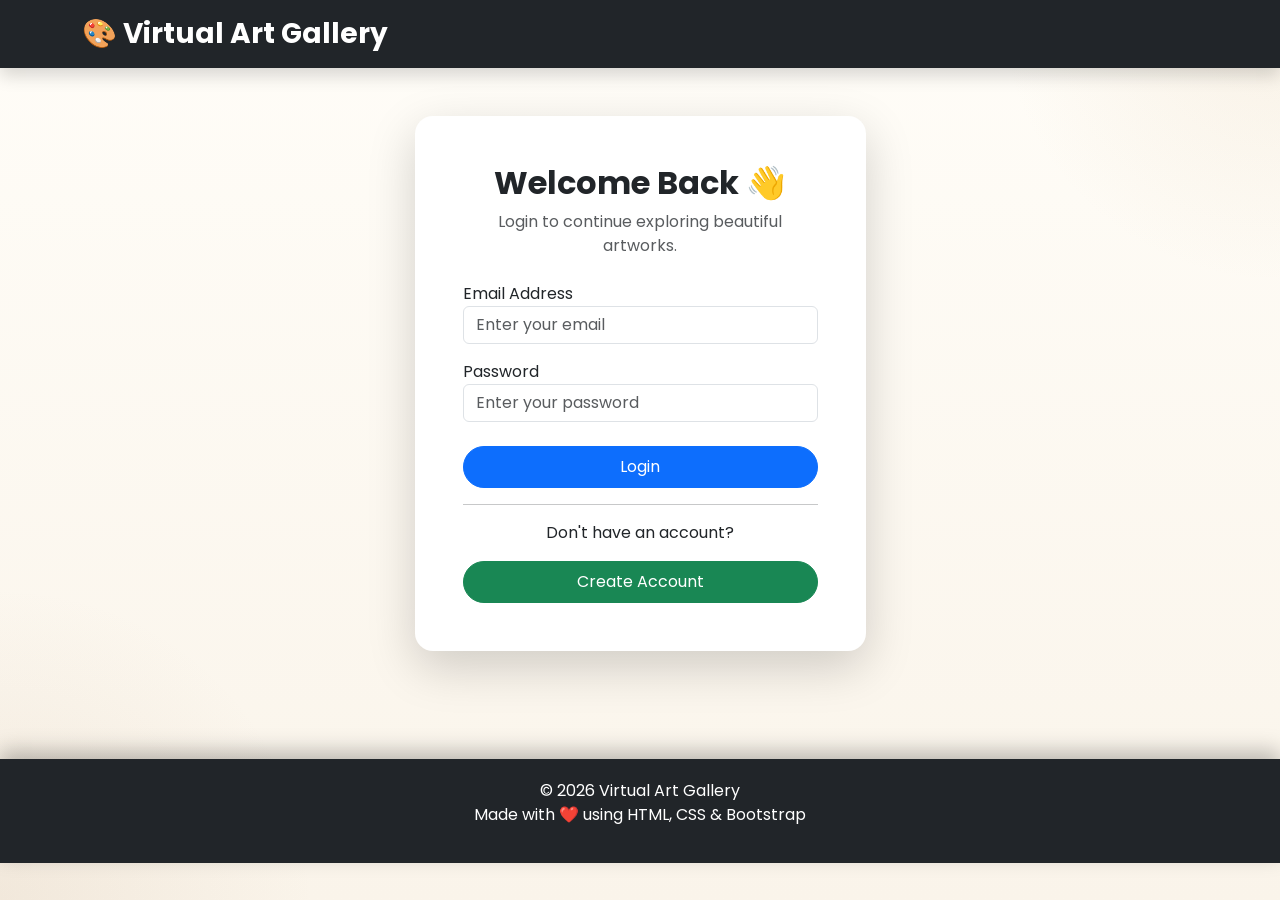
<file: index.html>
<!DOCTYPE html>
<html lang="en">
<head>

<meta charset="UTF-8">
<meta name="viewport" content="width=device-width, initial-scale=1.0">

<title>Virtual Art Gallery | Login</title>

<link href="https://fonts.googleapis.com/css2?family=Poppins:wght@300;400;600;700&display=swap" rel="stylesheet">

<link href="https://cdn.jsdelivr.net/npm/bootstrap@5.3.3/dist/css/bootstrap.min.css" rel="stylesheet">

<link rel="stylesheet" href="css/style.css">

</head>

<body>

<nav class="navbar navbar-expand-lg navbar-dark bg-dark shadow">

<div class="container">

<a class="navbar-brand fw-bold fs-3" href="#">
🎨 Virtual Art Gallery
</a>

</div>

</nav>

<div class="container py-5">

<div class="row justify-content-center">

<div class="col-lg-5 col-md-7">

<div class="card shadow-lg p-5">

<h2 class="text-center fw-bold">
Welcome Back 👋
</h2>

<p class="text-center text-muted mb-4">
Login to continue exploring beautiful artworks.
</p>

<form>

<div class="mb-3">

<label>Email Address</label>

<input type="email"
class="form-control"
placeholder="Enter your email">

</div>

<div class="mb-4">

<label>Password</label>

<input type="password"
class="form-control"
placeholder="Enter your password">

</div>

<a href="home.html"
class="btn btn-primary w-100 py-2">

Login

</a>

</form>

<hr>

<p class="text-center">

Don't have an account?

</p>

<a href="signup.html"
class="btn btn-success w-100 py-2">

Create Account

</a>

</div>

</div>

</div>

</div>

<footer>

<p>

© 2026 Virtual Art Gallery

<br>

Made with ❤️ using HTML, CSS & Bootstrap

</p>

</footer>

<script src="https://cdn.jsdelivr.net/npm/bootstrap@5.3.3/dist/js/bootstrap.bundle.min.js"></script>

</body>

</html>
</file>
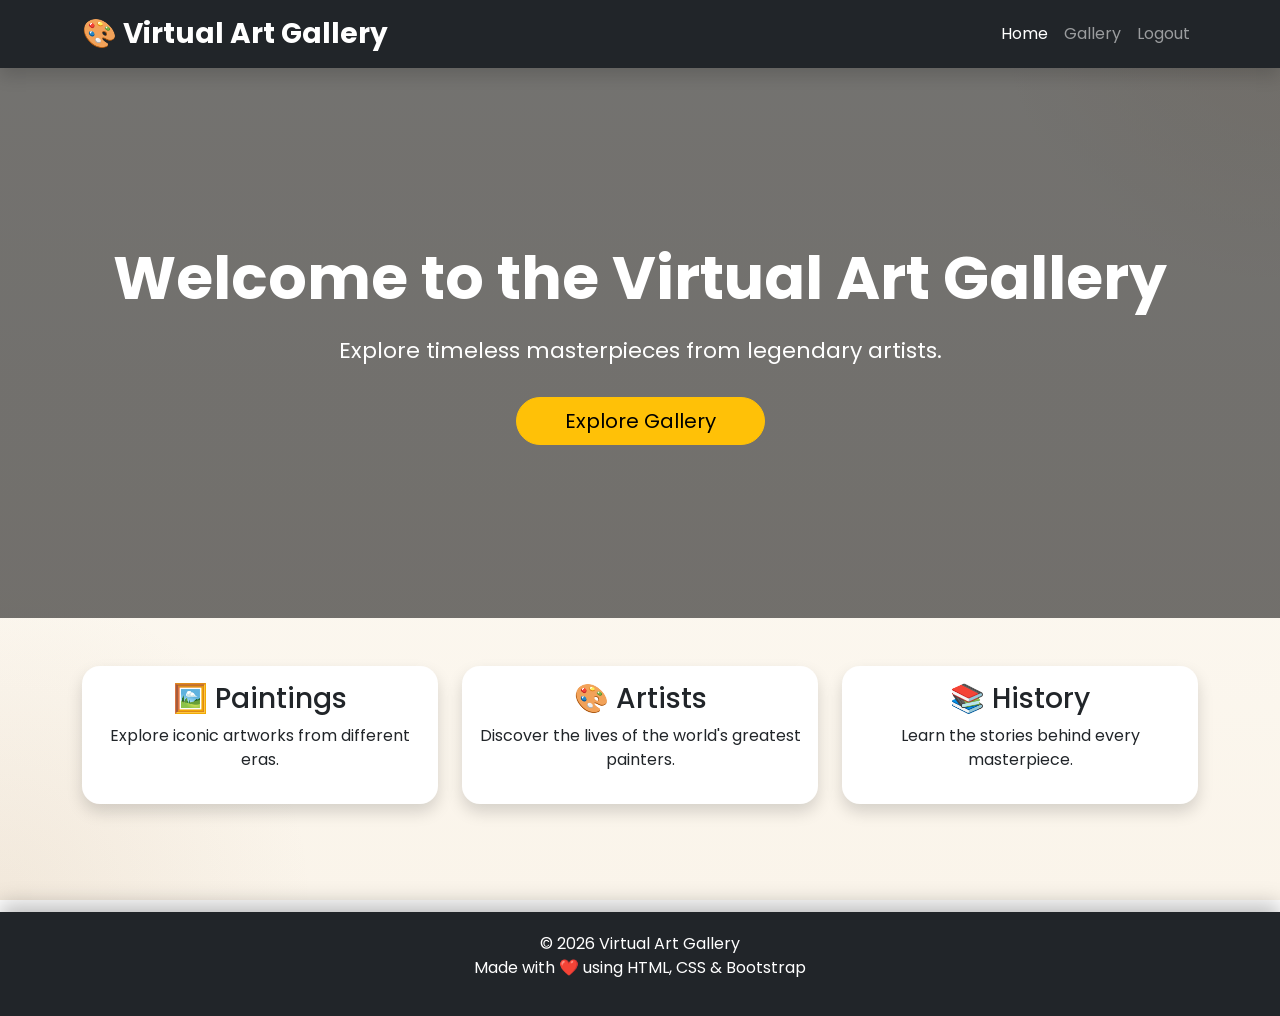
<file: home.html>
<!DOCTYPE html>
<html lang="en">

<head>

<meta charset="UTF-8">

<meta name="viewport" content="width=device-width, initial-scale=1.0">

<title>Home</title>

<link href="https://fonts.googleapis.com/css2?family=Poppins:wght@300;400;600;700&display=swap" rel="stylesheet">

<link href="https://cdn.jsdelivr.net/npm/bootstrap@5.3.3/dist/css/bootstrap.min.css" rel="stylesheet">

<link rel="stylesheet" href="css/style.css">

</head>

<body>

<nav class="navbar navbar-expand-lg navbar-dark bg-dark shadow">

<div class="container">

<a class="navbar-brand fw-bold fs-3" href="home.html">

🎨 Virtual Art Gallery

</a>

<button class="navbar-toggler"
data-bs-toggle="collapse"
data-bs-target="#menu">

<span class="navbar-toggler-icon"></span>

</button>

<div class="collapse navbar-collapse" id="menu">

<ul class="navbar-nav ms-auto">

<li class="nav-item">
<a class="nav-link active" href="home.html">Home</a>
</li>

<li class="nav-item">
<a class="nav-link" href="gallery.html">Gallery</a>
</li>

<li class="nav-item">
<a class="nav-link" href="index.html">Logout</a>
</li>

</ul>

</div>

</div>

</nav>

<section class="hero">

<div>

<h1>

Welcome to the Virtual Art Gallery

</h1>

<p>

Explore timeless masterpieces from legendary artists.

</p>

<a href="gallery.html"
class="btn btn-warning btn-lg px-5">

Explore Gallery

</a>

</div>

</section>

<div class="container py-5">

<div class="row g-4">

<div class="col-md-4">

<div class="card shadow">

<div class="card-body text-center">

<h3>🖼️ Paintings</h3>

<p>

Explore iconic artworks from different eras.

</p>

</div>

</div>

</div>

<div class="col-md-4">

<div class="card shadow">

<div class="card-body text-center">

<h3>🎨 Artists</h3>

<p>

Discover the lives of the world's greatest painters.

</p>

</div>

</div>

</div>

<div class="col-md-4">

<div class="card shadow">

<div class="card-body text-center">

<h3>📚 History</h3>

<p>

Learn the stories behind every masterpiece.

</p>

</div>

</div>

</div>

</div>

</div>

<footer>

<p>

© 2026 Virtual Art Gallery

<br>

Made with ❤️ using HTML, CSS & Bootstrap

</p>

</footer>

<script src="https://cdn.jsdelivr.net/npm/bootstrap@5.3.3/dist/js/bootstrap.bundle.min.js"></script>

</body>

</html>
</file>
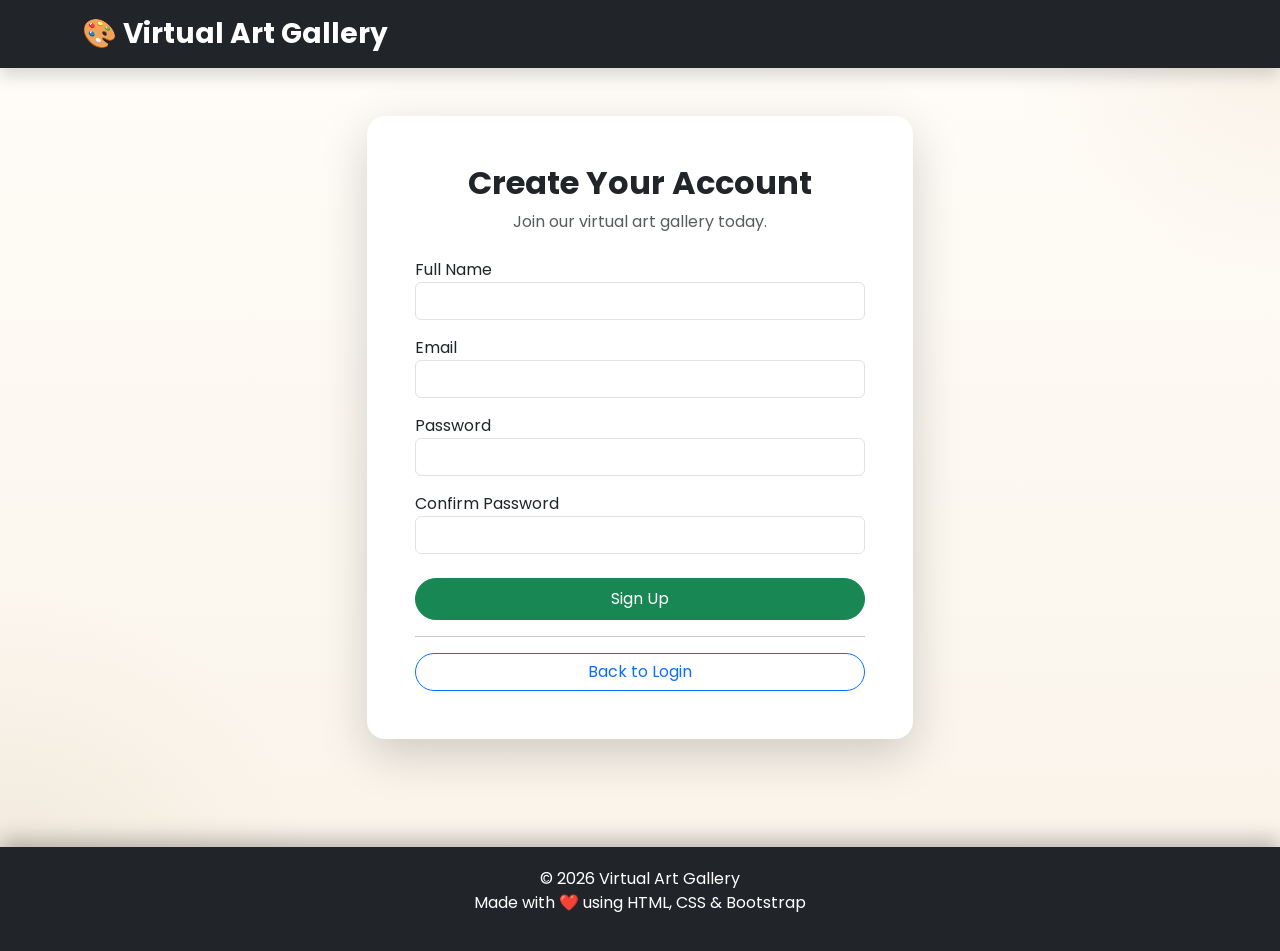
<file: signup.html>
<!DOCTYPE html>
<html lang="en">

<head>

<meta charset="UTF-8">

<meta name="viewport" content="width=device-width, initial-scale=1.0">

<title>Sign Up</title>

<link href="https://fonts.googleapis.com/css2?family=Poppins:wght@300;400;600;700&display=swap" rel="stylesheet">

<link href="https://cdn.jsdelivr.net/npm/bootstrap@5.3.3/dist/css/bootstrap.min.css" rel="stylesheet">

<link rel="stylesheet" href="css/style.css">

</head>

<body>

<nav class="navbar navbar-expand-lg navbar-dark bg-dark shadow">

<div class="container">

<a class="navbar-brand fw-bold fs-3" href="home.html">

🎨 Virtual Art Gallery

</a>

</div>

</nav>

<div class="container py-5">

<div class="row justify-content-center">

<div class="col-lg-6">

<div class="card shadow-lg p-5">

<h2 class="text-center fw-bold">

Create Your Account

</h2>

<p class="text-center text-muted mb-4">

Join our virtual art gallery today.

</p>

<form>

<div class="mb-3">

<label>Full Name</label>

<input type="text"
class="form-control">

</div>

<div class="mb-3">

<label>Email</label>

<input type="email"
class="form-control">

</div>

<div class="mb-3">

<label>Password</label>

<input type="password"
class="form-control">

</div>

<div class="mb-4">

<label>Confirm Password</label>

<input type="password"
class="form-control">

</div>

<a href="home.html"
class="btn btn-success w-100 py-2">

Sign Up

</a>

</form>

<hr>

<a href="index.html"
class="btn btn-outline-primary w-100">

Back to Login

</a>

</div>

</div>

</div>

</div>

<footer>

<p>

© 2026 Virtual Art Gallery

<br>

Made with ❤️ using HTML, CSS & Bootstrap

</p>

</footer>

<script src="https://cdn.jsdelivr.net/npm/bootstrap@5.3.3/dist/js/bootstrap.bundle.min.js"></script>

</body>

</html>
</file>
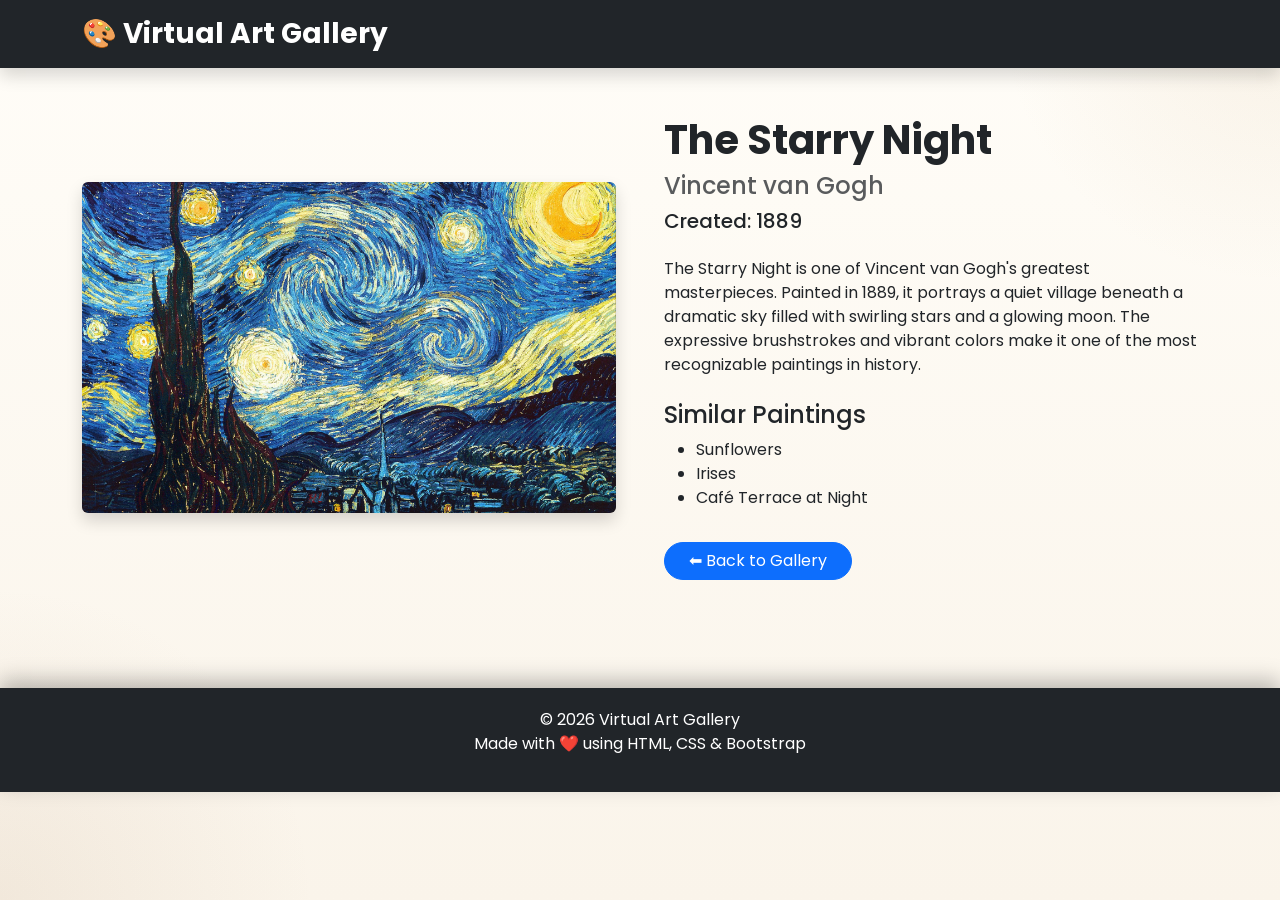
<file: starrynight.html>
<!DOCTYPE html>
<html lang="en">

<head>
<meta charset="UTF-8">
<meta name="viewport" content="width=device-width, initial-scale=1.0">

<title>The Starry Night</title>

<link href="https://fonts.googleapis.com/css2?family=Poppins:wght@300;400;600;700&display=swap" rel="stylesheet">

<link href="https://cdn.jsdelivr.net/npm/bootstrap@5.3.3/dist/css/bootstrap.min.css" rel="stylesheet">

<link rel="stylesheet" href="css/style.css">

</head>

<body>

<nav class="navbar navbar-expand-lg navbar-dark bg-dark shadow">

<div class="container">

<a class="navbar-brand fw-bold fs-3" href="home.html">
🎨 Virtual Art Gallery
</a>

</div>

</nav>

<div class="container py-5">

<div class="row align-items-center g-5">

<div class="col-lg-6">

<img src="images/starrynight.png"
     class="img-fluid rounded shadow"
     alt="The Starry Night">
     
</div>

<div class="col-lg-6">

<h1 class="fw-bold">
The Starry Night
</h1>

<h4 class="text-muted">
Vincent van Gogh
</h4>

<h5 class="mb-4">
Created: 1889
</h5>

<p>
The Starry Night is one of Vincent van Gogh's greatest masterpieces. Painted in 1889, it portrays a quiet village beneath a dramatic sky filled with swirling stars and a glowing moon. The expressive brushstrokes and vibrant colors make it one of the most recognizable paintings in history.
</p>

<h4 class="mt-4">
Similar Paintings
</h4>

<ul>
<li>Sunflowers</li>
<li>Irises</li>
<li>Café Terrace at Night</li>
</ul>

<a href="gallery.html"
class="btn btn-primary px-4 mt-3">

⬅ Back to Gallery

</a>

</div>

</div>

</div>

<footer>

<p>

© 2026 Virtual Art Gallery

<br>

Made with ❤️ using HTML, CSS & Bootstrap

</p>

</footer>

<script src="https://cdn.jsdelivr.net/npm/bootstrap@5.3.3/dist/js/bootstrap.bundle.min.js"></script>

</body>

</html>
</file>
<file: css/style.css>
html{
    scroll-behavior:smooth;
}
body{
    font-family:'Poppins',sans-serif;
    margin:0;
    padding:0;
    min-height:100vh;

    background:
    radial-gradient(circle at top right,
    rgba(218,190,150,.18) 0%,transparent 18%),

    radial-gradient(circle at bottom left,
    rgba(180,145,110,.12) 0%,transparent 20%),

    linear-gradient(to bottom,#fffdf8,#faf4ea);

    background-attachment:fixed;

    animation:fadePage .8s ease;
}


/* Navbar */

.navbar{
    box-shadow:0 4px 12px rgba(0,0,0,.2);
    animation:slideDown .8s ease;
}

/* Hero Section */

.hero{
    height:550px;
    background:linear-gradient(rgba(0,0,0,.55),rgba(0,0,0,.55)),
    url("https://images.unsplash.com/photo-1547891654-e66ed7ebb968?w=1600");
    background-size:cover;
    background-position:center;
    display:flex;
    justify-content:center;
    align-items:center;
    text-align:center;
    color:white;
}

.hero h1{
    font-size:60px;
    font-weight:700;
}

.hero p{
    font-size:22px;
    margin:20px 0 30px;
}

/* Cards */

.card{
    border:none;
    border-radius:18px;
    overflow:hidden;
    transition:.45s;
    animation:fadeIn .8s ease;
}

.card:hover{
    transform:translateY(-12px) rotate(1deg);
    box-shadow:0 20px 40px rgba(0,0,0,.3);
}

/* Gallery Images */

.art-image{
    height:320px;
    object-fit:cover;
    transition:.5s;
}

.card:hover .art-image{
    transform:scale(1.08);
}

/* Individual Images */

img{
    border-radius:15px;
}

/* Buttons */

.btn{
    border-radius:30px;
    transition:.3s;
}

.btn:hover{
    transform:scale(1.08);
}

.btn-primary:hover{
    box-shadow:0 0 20px rgba(13,110,253,.5);
}

.btn-warning{
    animation:pulse 2s infinite;
}

/* Footer */

footer{
    background:#212529;
    color:white;
    text-align:center;
    padding:20px;
    margin-top:60px;
    box-shadow:0 -8px 20px rgba(0,0,0,.25);
}

/* Page Fade */

@keyframes fadePage{
    from{
        opacity:0;
    }
    to{
        opacity:1;
    }
}

/* Card Animation */

@keyframes fadeIn{
    from{
        opacity:0;
        transform:translateY(25px);
    }
    to{
        opacity:1;
        transform:translateY(0);
    }
}

/* Navbar Animation */

@keyframes slideDown{
    from{
        transform:translateY(-80px);
    }
    to{
        transform:translateY(0);
    }
}

/* Hero Button Animation */

@keyframes pulse{
    0%{
        transform:scale(1);
    }
    50%{
        transform:scale(1.08);
    }
    100%{
        transform:scale(1);
    }
}
</file>
